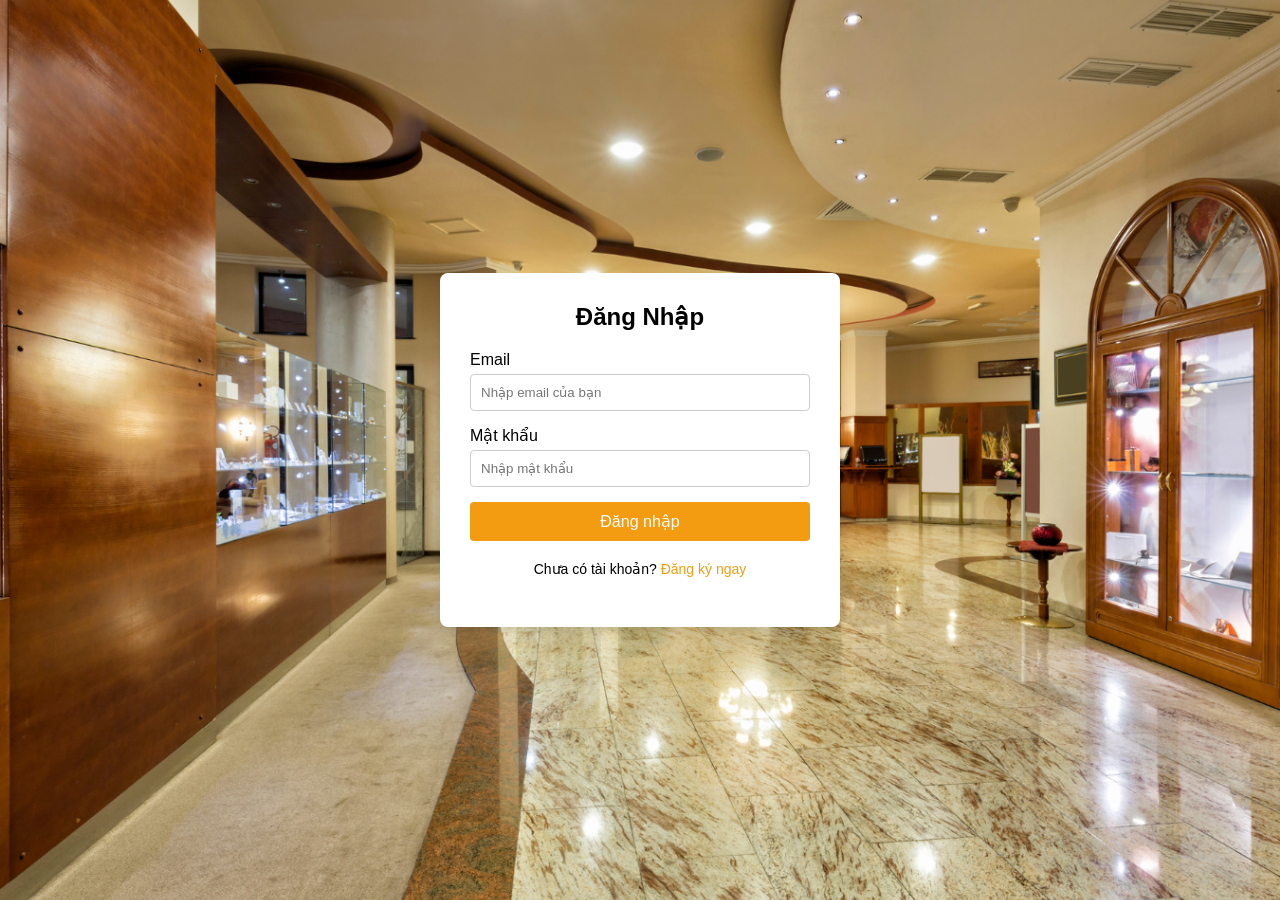
<file: login/index.html>
<!DOCTYPE html>
<html lang="en">
<head>
  <meta charset="UTF-8">
  <meta name="viewport" content="width=device-width, initial-scale=1.0">
  <title>Đăng nhập & Đăng ký</title>
  <link rel="stylesheet" href="/login/styles.css">
</head>
<body>
  <div class="form-container">
    <!-- Form Đăng nhập -->
    <div class="form-box" id="login-form">
      <h2>Đăng Nhập</h2>
      <form>
        <div class="input-group">
          <label for="login-email">Email</label>
          <input type="email" id="login-email" name="email" placeholder="Nhập email của bạn" required>
        </div>
        <div class="input-group">
          <label for="login-password">Mật khẩu</label>
          <input type="password" id="login-password" name="password" placeholder="Nhập mật khẩu" required>
        </div>
        <button type="submit" class="btn">Đăng nhập</button>
        <p>Chưa có tài khoản? <a href="#" onclick="showRegisterForm()">Đăng ký ngay</a></p>
      </form>
    </div>

    <!-- Form Đăng ký -->
    <div class="form-box" id="register-form" style="display: none;">
      <h2>Đăng Ký</h2>
      <form>
        <div class="input-group">
          <label for="register-name">Họ và Tên</label>
          <input type="text" id="register-name" name="name" placeholder="Nhập họ và tên" required>
        </div>
        <div class="input-group">
          <label for="register-email">Email</label>
          <input type="email" id="register-email" name="email" placeholder="Nhập email của bạn" required>
        </div>
        <div class="input-group">
          <label for="register-password">Mật khẩu</label>
          <input type="password" id="register-password" name="password" placeholder="Nhập mật khẩu" required>
        </div>
        <div class="input-group">
          <label for="register-confirm-password">Xác nhận mật khẩu</label>
          <input type="password" id="register-confirm-password" name="confirm-password" placeholder="Xác nhận mật khẩu" required>
        </div>
        <button type="submit" class="btn">Đăng ký</button>
        <p>Đã có tài khoản? <a href="#" onclick="showLoginForm()">Đăng nhập ngay</a></p>
      </form>
    </div>
  </div>

  <script src="/login/app.js"></script>
</body>
</html>
</file>
<file: login/styles.css>
* {
  margin: 0;
  padding: 0;
  box-sizing: border-box;
}

body {
  font-family: Arial, sans-serif;
  background-image: url("/image/login.png"); /* Thay thế 'background.jpg' bằng đường dẫn của hình ảnh bạn muốn sử dụng */
  background-size: cover; /* Đảm bảo hình ảnh phủ kín màn hình */
  background-position: center center; /* Đặt hình ảnh vào giữa */
  background-attachment: fixed; /* Đảm bảo hình ảnh nền không bị di chuyển khi cuộn trang */
  display: flex;
  justify-content: center;
  align-items: center;
  height: 100vh;
}

.form-container {
  display: flex;
  justify-content: center;
  align-items: center;
  flex-direction: column;
  background-color: #fff;
  padding: 30px;
  box-shadow: 0 4px 8px rgba(0, 0, 0, 0.1);
  border-radius: 8px;
  width: 100%;
  max-width: 400px;
}

.form-box {
  width: 100%;
  margin-bottom: 20px;
}

h2 {
  text-align: center;
  margin-bottom: 20px;
}

.input-group {
  margin-bottom: 15px;
}

input[type="email"],
input[type="password"],
input[type="text"] {
  width: 100%;
  padding: 10px;
  margin-top: 5px;
  border: 1px solid #ccc;
  border-radius: 4px;
}

button {
  width: 100%;
  padding: 10px;
  background-color: #f39c12;
  color: white;
  border: none;
  border-radius: 4px;
  cursor: pointer;
  font-size: 16px;
  margin-bottom: 20px;
}

button:hover {
  background-color: #e28d04;
}

p {
  text-align: center;
  font-size: 14px;
}

a {
  color: #f39c12;
  text-decoration: none;
}

a:hover {
  text-decoration: underline;
}
</file>
